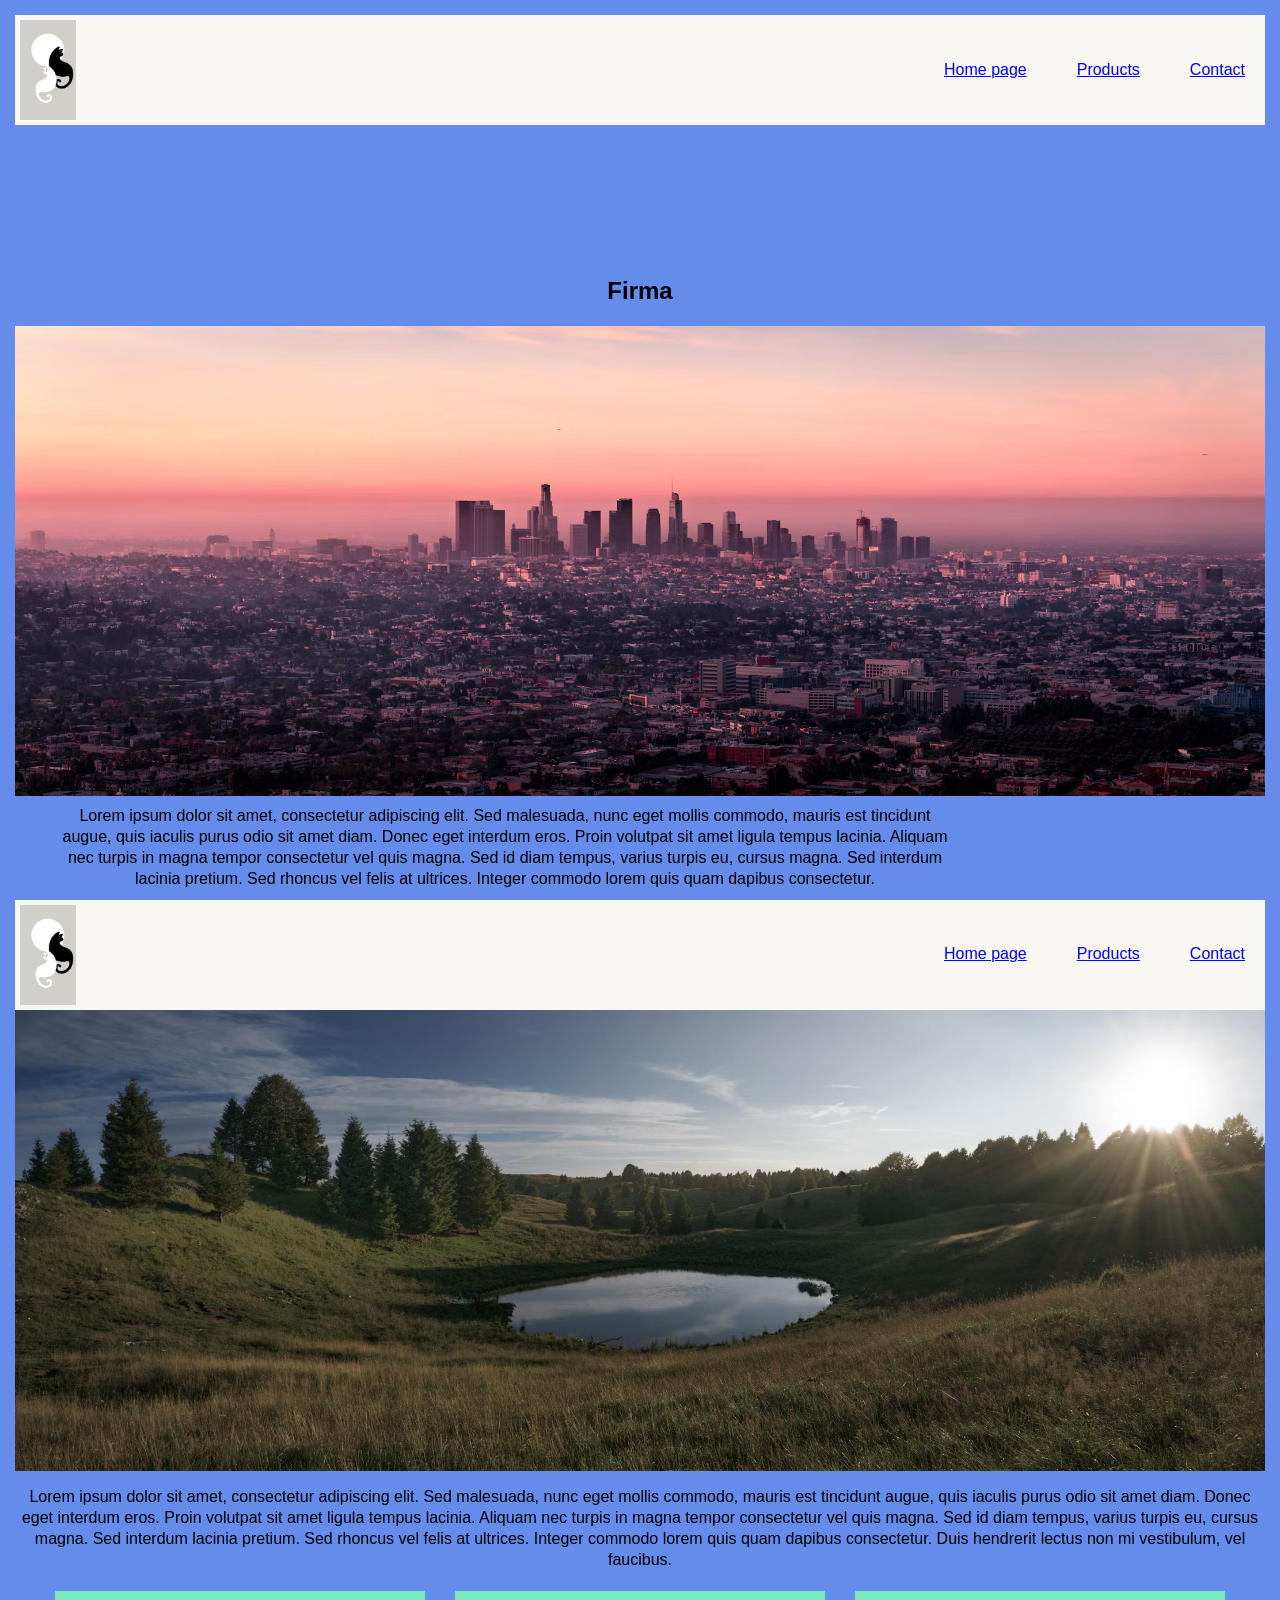
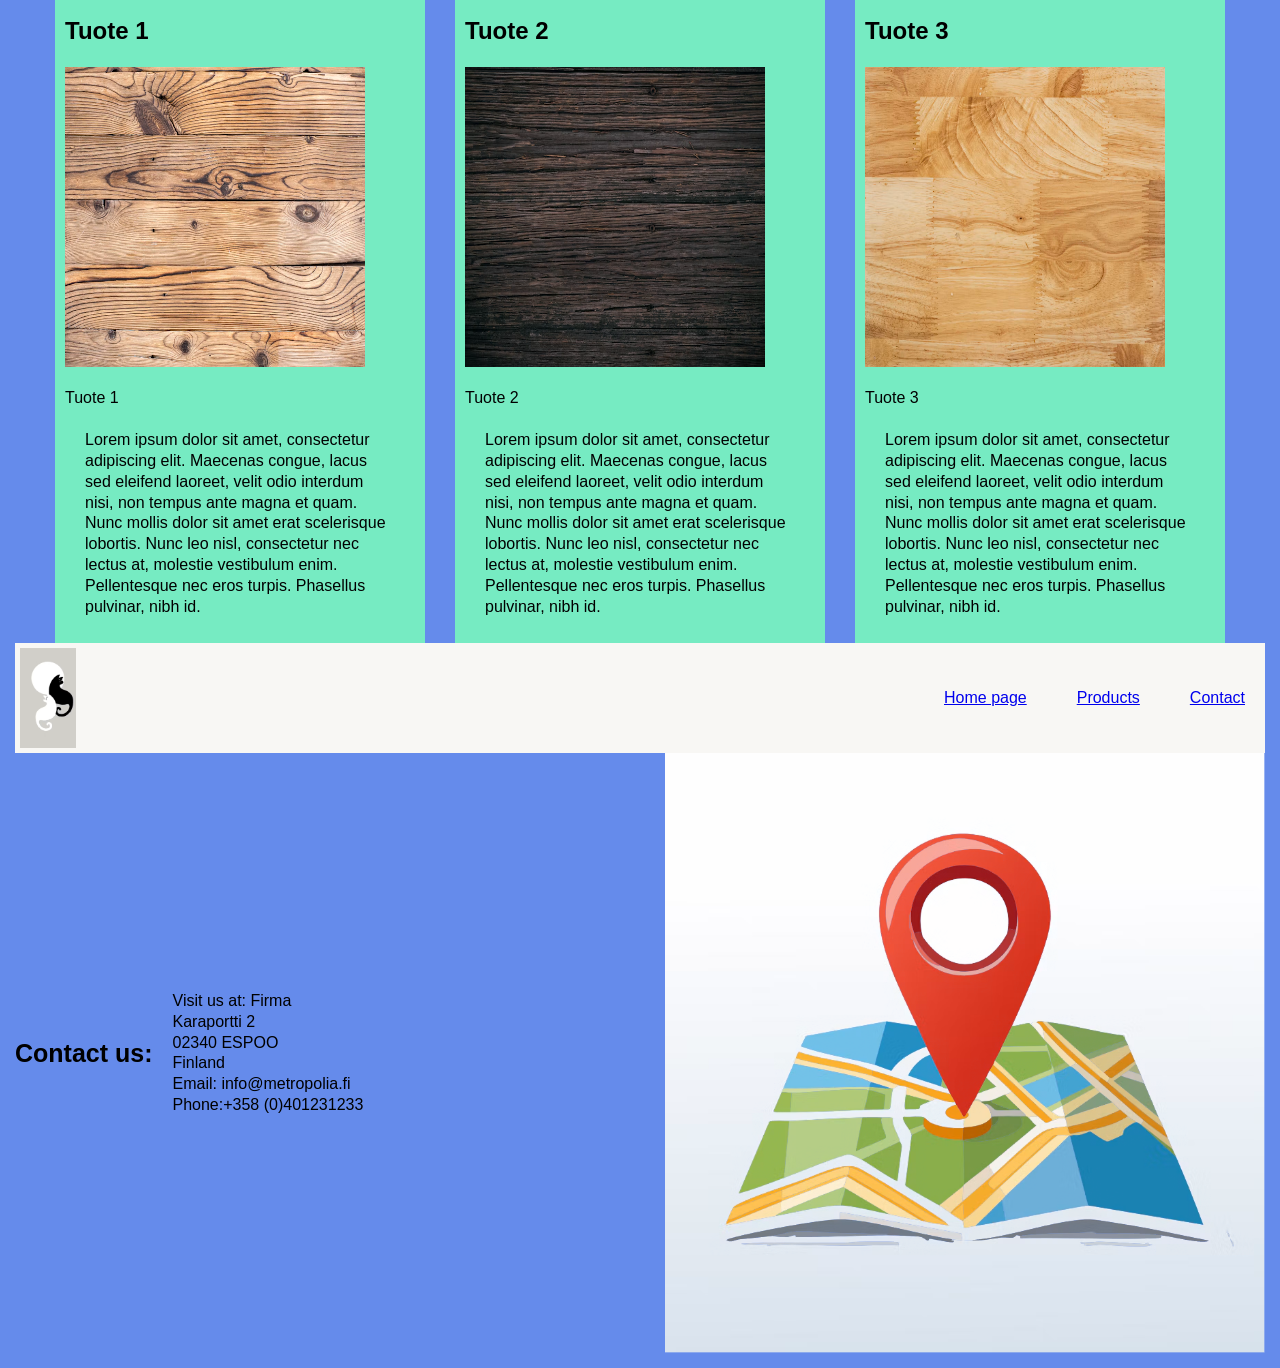
<file: index.html>
<!DOCTYPE html>
<html lang="fi">
<head>
    <meta charset="UTF-8">
    <meta name="viewport" content="width=device-width, initial-scale=1.0">
    <title>Sivusto</title>
    <link rel="stylesheet" href="html-css/style.css" />

</head>
<body>
    <section id="paasivu">
    <header class="yläpalkki">
        <div>
        <img src="verkkosivunkuvat/logo.avif"
        alt="firman logo" class="logo">
        </div>
    
        <nav class="sivut">
            <ul>
                <li><a href="#paasivu">Home page</a></li>
                <li><a href="#products">Products</a></li>
                <li><a href="#contact">Contact</a></li>
            </ul>
        </nav>
    </header>
    
    <h1 class="pääsivu-otsikko">Firma</h1>
    <div>
    <img class="pääsivu-kuva" src="verkkosivunkuvat/mainkuva.avif"
    alt="Pääsivun kuva">
<p class=pääsivu-teksti>Lorem ipsum dolor sit amet, consectetur adipiscing elit. Sed malesuada, nunc eget mollis commodo, mauris est tincidunt augue, quis iaculis purus odio sit amet diam. Donec eget interdum eros. Proin volutpat sit amet ligula tempus lacinia. Aliquam nec turpis in magna tempor consectetur vel quis magna. Sed id diam tempus, varius turpis eu, cursus magna. Sed interdum lacinia pretium. Sed rhoncus vel felis at ultrices.  Integer commodo lorem quis quam dapibus consectetur.</p>
</div>
</section>

<section id="products">
    <header class="yläpalkki">
        <div>
        <img src="verkkosivunkuvat/logo.avif"
        alt="firman logo" class="logo">
        </div>
    
        <nav class="sivut">
            <ul>
                <li><a href="#paasivu">Home page</a></li>
                <li><a href="#products">Products</a></li>
                <li><a href="#contact">Contact</a></li>
            </ul>
        </nav>
    </header>
    <div >
        <img class="product-placeholder" src="verkkosivunkuvat/placeholder-kuva.avif" alt="Product sivun placeholder kuva">
    </div>
    <div>
    <p class=product-yläteksti> Lorem ipsum dolor sit amet, consectetur adipiscing elit. Sed malesuada, nunc eget mollis commodo, mauris est tincidunt augue, quis iaculis purus odio sit amet diam. Donec eget interdum eros. Proin volutpat sit amet ligula tempus lacinia. Aliquam nec turpis in magna tempor consectetur vel quis magna. Sed id diam tempus, varius turpis eu, cursus magna. Sed interdum lacinia pretium. Sed rhoncus vel felis at ultrices. Integer commodo lorem quis quam dapibus consectetur. Duis hendrerit lectus non mi vestibulum, vel faucibus.</p>
    </div>
    <div class="tuotteet">
    <div class="tuotekuva"> 
    <h2>Tuote 1</h2>
    <img src="verkkosivunkuvat/product1.avif" alt="Ensimmäinen tuote" width="300" height="300">
    <p class="kuvaus">Tuote 1</p>
    <p class="tuoteteksti">Lorem ipsum dolor sit amet, consectetur adipiscing elit. Maecenas congue, lacus sed eleifend laoreet, velit odio interdum nisi, non tempus ante magna et quam. Nunc mollis dolor sit amet erat scelerisque lobortis. Nunc leo nisl, consectetur nec lectus at, molestie vestibulum enim. Pellentesque nec eros turpis. Phasellus pulvinar, nibh id.</p>
    </div>
    <div class="tuotekuva">
    <h2>Tuote 2</h2>
    <img src="verkkosivunkuvat/product2.avif" alt="Toinen tuote" width="300" height="300">
    <p class="kuvaus">Tuote 2</p>
    <p class="tuoteteksti">Lorem ipsum dolor sit amet, consectetur adipiscing elit. Maecenas congue, lacus sed eleifend laoreet, velit odio interdum nisi, non tempus ante magna et quam. Nunc mollis dolor sit amet erat scelerisque lobortis. Nunc leo nisl, consectetur nec lectus at, molestie vestibulum enim. Pellentesque nec eros turpis. Phasellus pulvinar, nibh id.</p>
    </div>
    <div class="tuotekuva">
        <h2>Tuote 3</h2>
    <img src="verkkosivunkuvat/product3.avif" alt="Kolmas tuote" width="300" height="300">
    <p class="kuvaus">Tuote 3</p>
    <p class="tuoteteksti">Lorem ipsum dolor sit amet, consectetur adipiscing elit. Maecenas congue, lacus sed eleifend laoreet, velit odio interdum nisi, non tempus ante magna et quam. Nunc mollis dolor sit amet erat scelerisque lobortis. Nunc leo nisl, consectetur nec lectus at, molestie vestibulum enim. Pellentesque nec eros turpis. Phasellus pulvinar, nibh id.</p>
    </div>
    </div>
</section>

<section id="contact">
    <header class="yläpalkki">
        <div>
        <img src="verkkosivunkuvat/logo.avif"
        alt="firman logo" class="logo">
        </div>
    
        <nav class="sivut">
            <ul>
                <li><a href="#paasivu">Home page</a></li>
                <li><a href="#products">Products</a></li>
                <li><a href="#contact">Contact</a></li>
            </ul>
        </nav>
    </header>
<div class="contact-tiedot">
    <h3 style="font-size: 25px;">Contact us:</h3>
    <p class="tiedot">Visit us at:
Firma<br>
Karaportti 2<br>
02340 ESPOO<br>
Finland<br>
Email: info@metropolia.fi<br>
Phone:+358 (0)401231233<br>
</p>
    <img class="kartta" src="verkkosivunkuvat/kartta.avif"
    alt="contact sivun karttakuva">
    </div>
    </section>
</body>
</html>
</file>
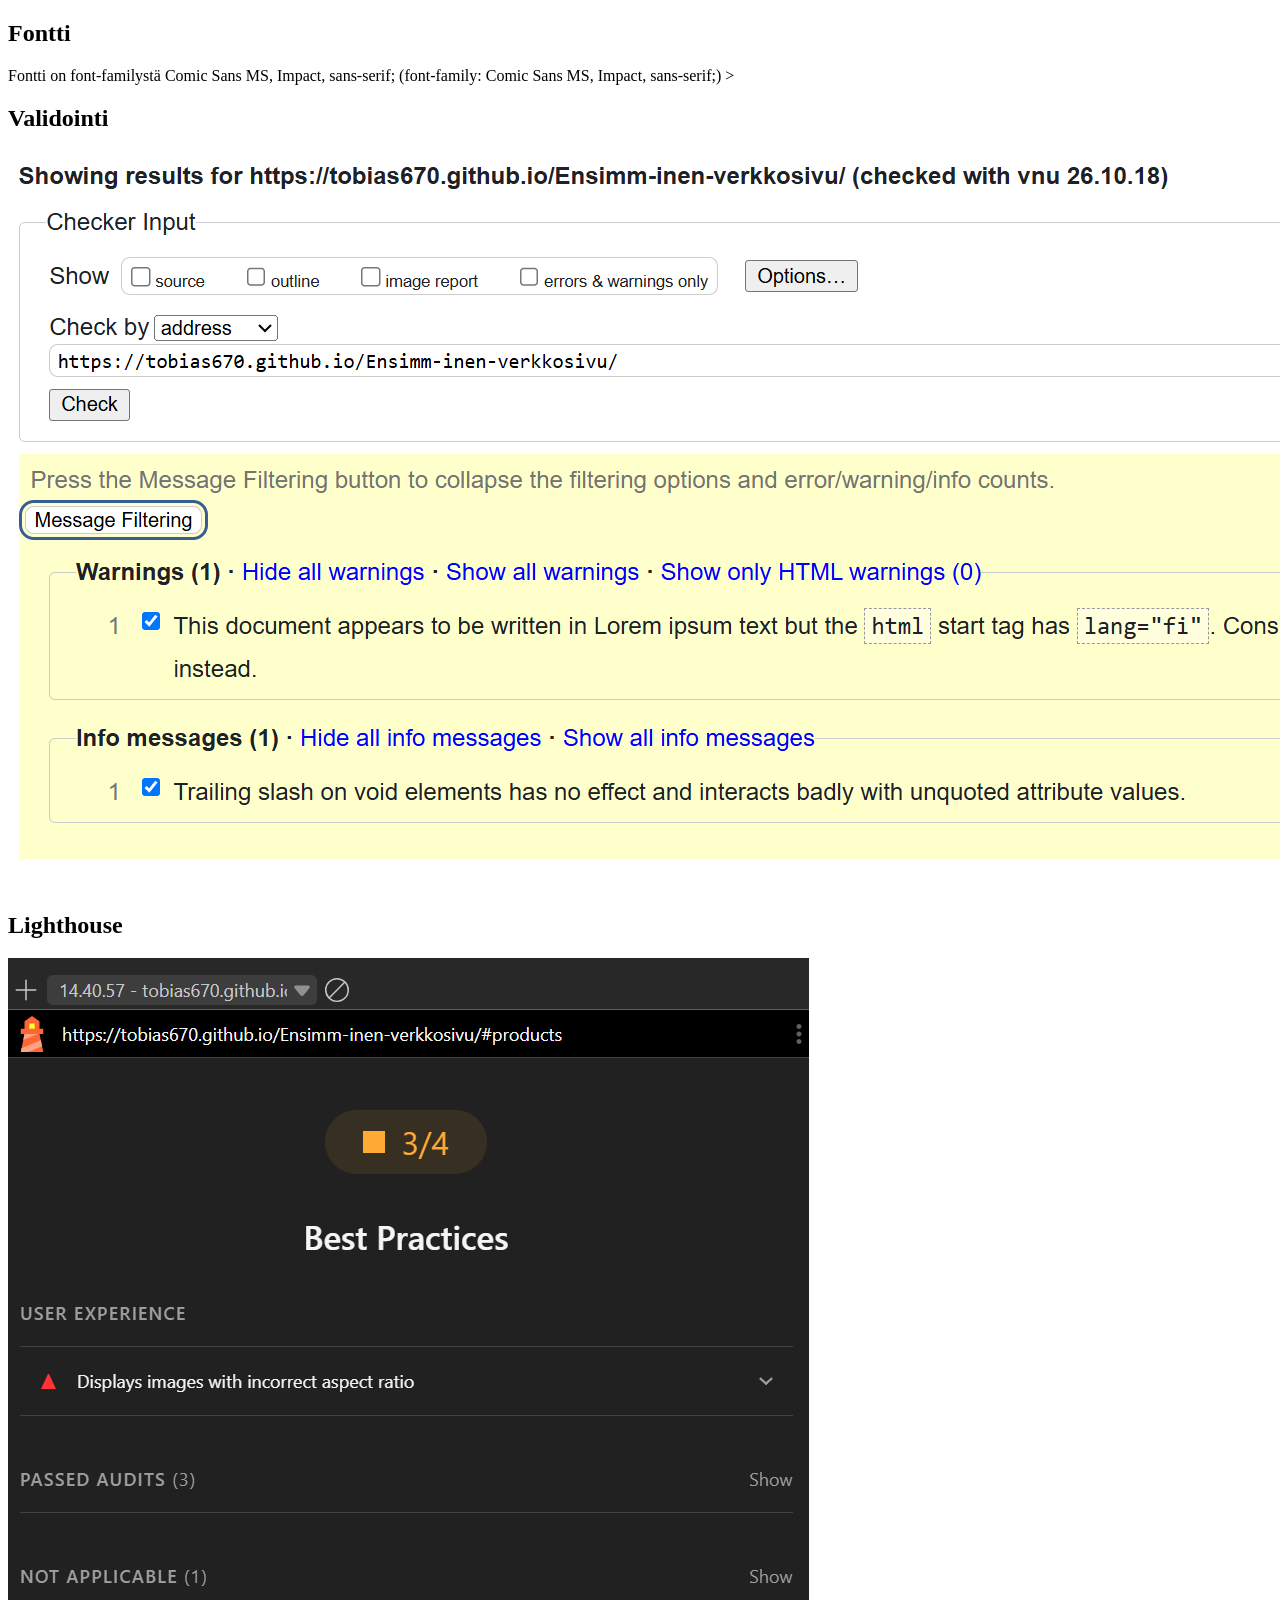
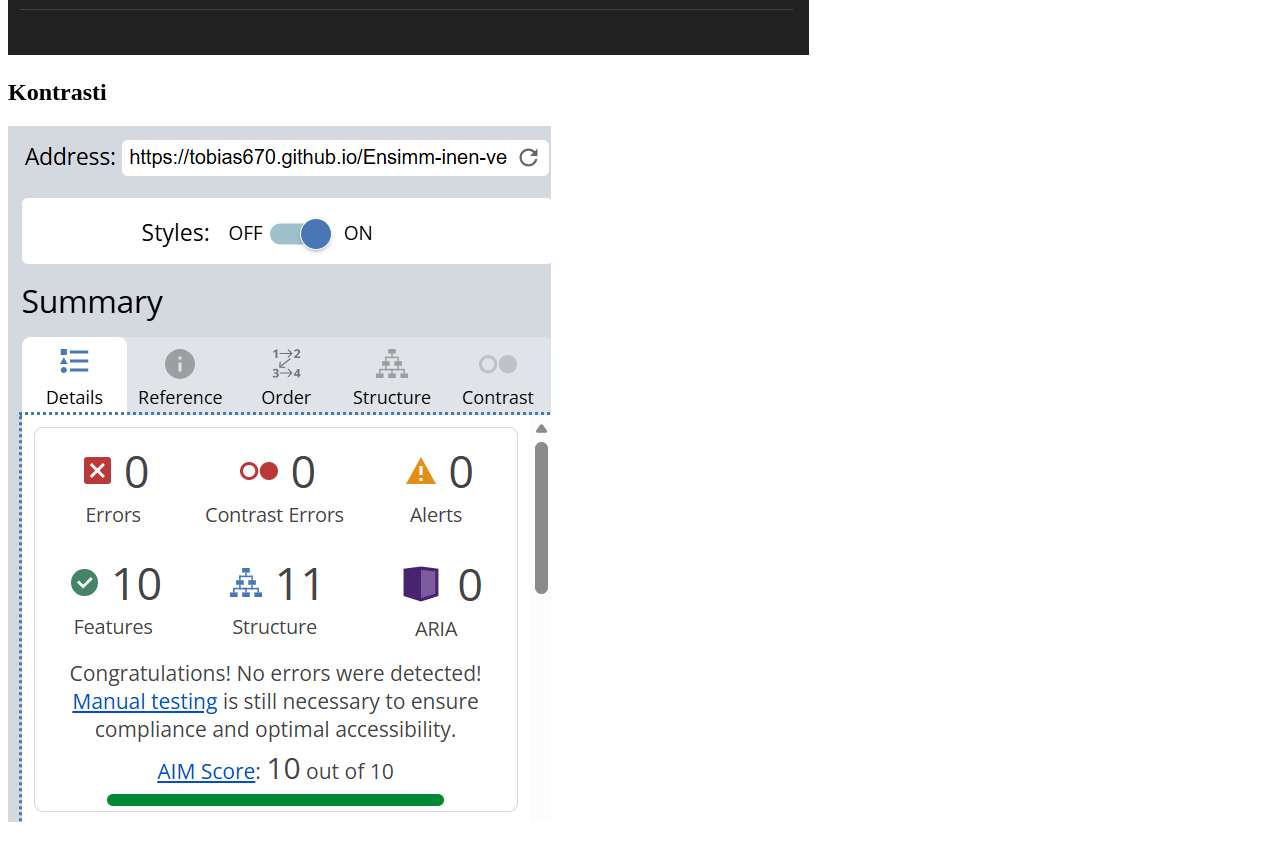
<file: images/index.html>
<!DOCTYPE html>
<html lang="fi">
  <head>
    <meta charset="UTF-8" />
    <title>Tulokset</title>
  </head>
  <body>
    <h2>Fontti</h2>
    <p> Fontti on font-familystä
  Comic Sans MS, Impact, sans-serif; (font-family: Comic Sans MS, Impact, sans-serif;)
      >
    </p>
    <h2>Validointi</h2>
    <p>
      <img src="htmlvalidator.png" alt="validointi" />
    </p>
    <h2>Lighthouse</h2>
    <p>
      <img src="Lighthouse.png" alt="lighthouse" />
    </p>
    <h2>Kontrasti</h2>
    <p>
      <img src="Kontrasti.png" alt="kontrasti" />
    </p>
  </body>
</html>
</file>
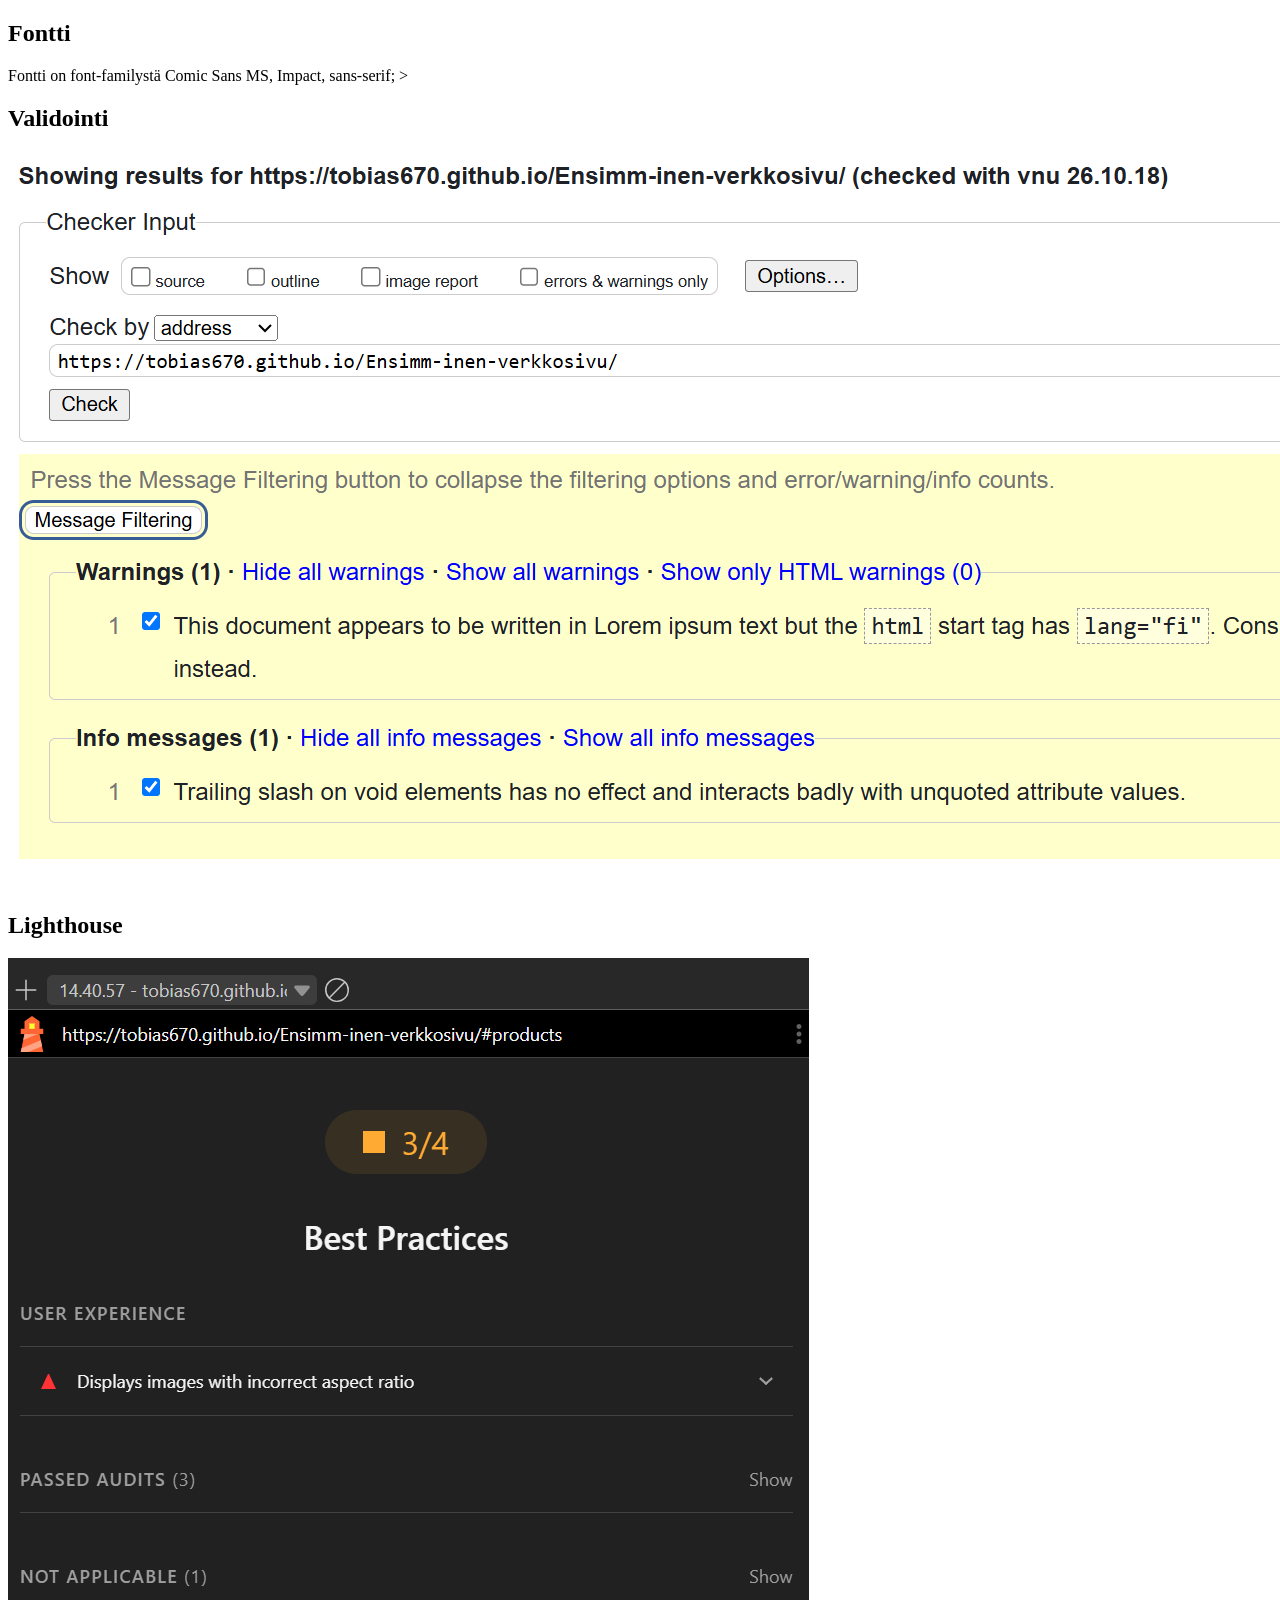
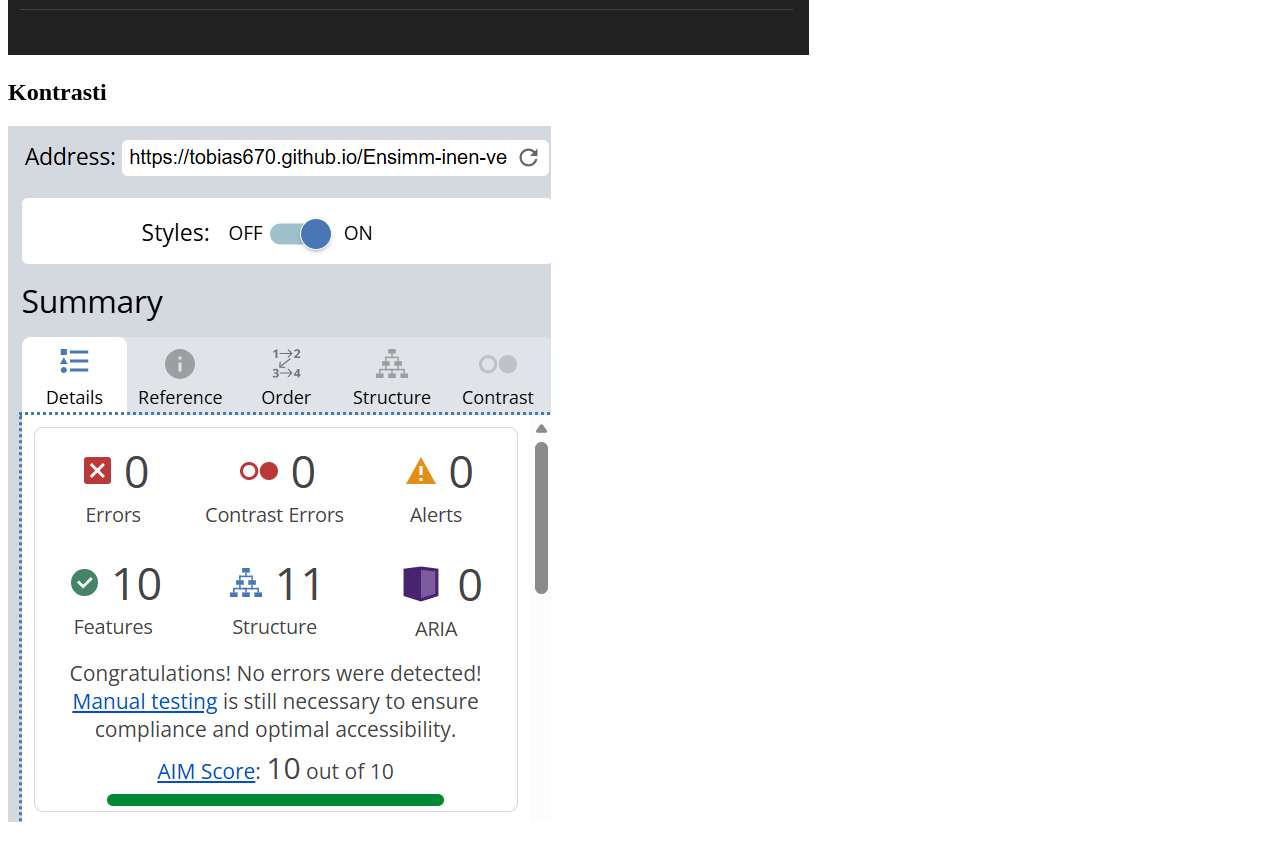
<file: images/screenshots.html>
<!DOCTYPE html>
<html lang="fi">
  <head>
    <meta charset="UTF-8" />
    <title>Tulokset</title>
  </head>
  <body>
    <h2>Fontti</h2>
    <p> Fontti on font-familystä
  Comic Sans MS, Impact, sans-serif;
      >
    </p>
    <h2>Validointi</h2>
    <p>
      <img src="../verkkosivunkuvat/htmlvalidator.png" alt="validointi" />
    </p>
    <h2>Lighthouse</h2>
    <p>
      <img src="../verkkosivunkuvat/Lighthouse.png" alt="lighthouse" />
    </p>
    <h2>Kontrasti</h2>
    <p>
      <img src="../verkkosivunkuvat/Kontrasti.png" alt="kontrasti" />
    </p>
  </body>
</html>
</file>
<file: html-css/style.css>
body {
  margin: 0;
  font-family:
  Comic Sans MS,
  Impact, sans-serif;
  line-height: 1.3;
  background-color: rgb(101, 139, 235);
  color: black;
  padding: 15px;
}
.yläpalkki{
  display:flex;
  justify-content: space-between;
  align-items: center;
  background-color: rgb(248, 247, 244);
}
.pääsivu-kuva{
  display: block;
  width:100%;
  max-width:100%;
  height:auto;
}
.pääsivu-otsikko{
  text-align: center;
  margin-top: 150px;
}
  
.pääsivu-teksti{
  text-align: center;
  justify-self: center;
  margin: 10px 40px;
  max-width:900px;
}
.logo{
  display:flex;
  height: 100px;
  width: auto;
  border:0px;
  margin:0px;
  padding:5px;
}

nav.sivut ul {
  list-style:none;
  display: flex;
  gap: 20px 50px;
  margin-bottom:20px;
  margin: 0;
  padding: 20px;
}


.tuotteet{
  display:flex;
  justify-content: center;
  gap:20px 30px;
  max-width:100%;
  margin-top:20px;
  justify-content: center;
  align-items: center;
  flex-wrap: wrap;
}

.tuotekuva{
  background-color: rgb(118, 235, 194);
  padding: 5px 10px;
  width: 350px;
}
.tuoteteksti{
  padding:5px 20px;
}
.product-placeholder{
  flex-direction: column;
  display:flex;
  justify-content: center;
  align-items: center;
  max-width:100%;
  width:100%;
  height:auto;
  text-align: center;
  }
.product-yläteksti{
display:flex;
text-align: center;

}
.contact-tiedot{
  display: flex;
  align-items: center;
  gap: 20px;
}
.kartta{
    width: 600px;
    height:auto;
}
.tiedot{
 display: flex;
  align-items: center;
  flex: 1;
}
</file>
